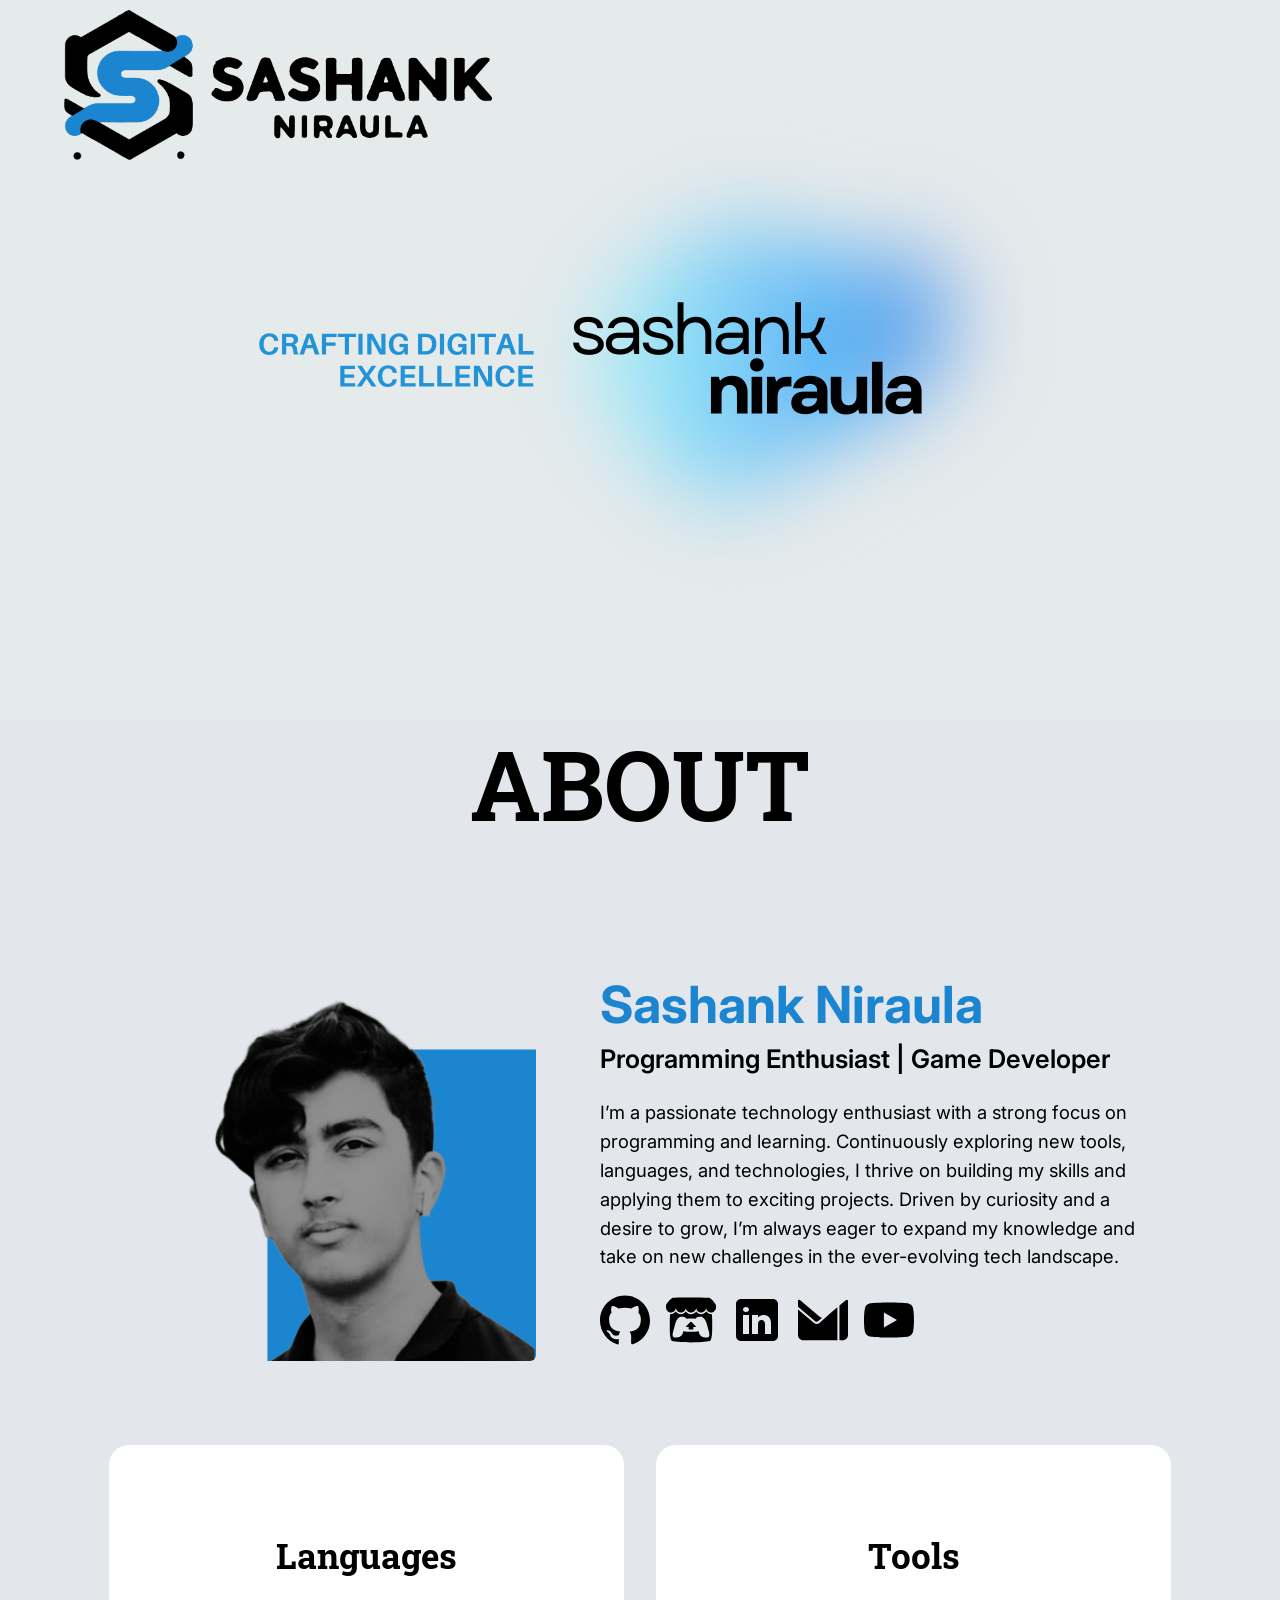
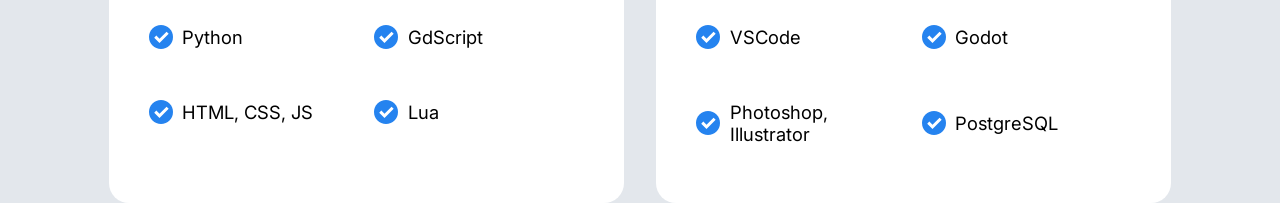
<file: index.html>
<!DOCTYPE html>
<html lang="en">
   <head>
      <meta charset="UTF-8" />
      <meta name="viewport" content="width=device-width, initial-scale=1.0" />
      <title>Haude Portfolio</title>
      <meta name="description" content="Portfolio of Sashank Niraula — programming enthusiast and game developer." />
      <link rel="stylesheet" href="style.css" />
   </head>
   <body>
      <!-- Hero Section Starting Here:-->
      <section id="hero-section">
         <img src="assets/images/banner.png" alt="Crafting Digital Excellence with Sashank Niraula" id="banner" />

         <nav class="nav-bar">
            <div class="logo">
               <a href="index.html"><img src="assets/images/logo.png" alt="Sashank Niraula" /></a>
            </div>

            <!-- <ul class="nav-links">
               <li><a href="#about" class="nav-item">About</a></li>
               <li><a href="#projects" class="nav-item">Projects</a></li>
               <li><a href="#contact" class="nav-item">Contact</a></li>
            </ul> -->
         </nav>
      </section>

      <!-- About Section Starting Here:-->
      <section id="about">
         <div class="about-container">
            <!-- ABOUT TITLE -->
            <div class="title-text">
               <h2 class="title-about">ABOUT</h2>
            </div>

            <div class="top-about">
               <div class="profile-photo">
                  <img src="assets/images/profile.png" alt="Image of Sashank Niraula" />
               </div>

               <div class="introduction">
                  <h3 class="introduction-name">Sashank Niraula</h3>
                  <h4 class="introduction-title">Programming Enthusiast | Game Developer</h4>

                  <p class="introduction-summary">
                     I’m a passionate technology enthusiast with a strong focus on programming and learning.
                     Continuously exploring new tools, languages, and technologies, I thrive on building my skills and
                     applying them to exciting projects. Driven by curiosity and a desire to grow, I’m always eager to
                     expand my knowledge and take on new challenges in the ever-evolving tech landscape.
                  </p>

                  <ul class="social-links">
                     <li>
                        <a href="http://github.com/thehaudedai/" class="social-icon">
                           <img src="assets/icons/github.svg" alt="Github" />
                        </a>
                     </li>
                     <li>
                        <a href="https://thehaudedai.itch.io/" class="social-icon">
                           <img src="assets/icons/itchio.svg" alt="Itch.io" />
                        </a>
                     </li>
                     <li>
                        <a href="https://www.linkedin.com/in/thehaudedai/" class="social-icon">
                           <img src="assets/icons/linkedin.svg" alt="LinkedIn" />
                        </a>
                     </li>
                     <li>
                        <a href="mailto:haudedai@proton.me" class="social-icon">
                           <img src="assets/icons/protonmail.svg" alt="Mail" />
                        </a>
                     </li>
                     <li>
                        <a href="https://www.youtube.com/@thehaudedai" class="social-icon">
                           <img src="assets/icons/youtube.svg" alt="YouTube" />
                        </a>
                     </li>
                  </ul>
               </div>
            </div>

            <div class="bottom-about">
               <div class="skill-info">
                  <h4 class="skill-info-title">Languages</h4>
                  <ul class="skill-info-lists">
                     <li class="skill-info-item">
                        <img src="assets/ui_images/tick.svg" alt="Completed" class="tick-mark" />
                        <p class="skill-info-item-name">Python</p>
                     </li>
                     <li class="skill-info-item">
                        <img src="assets/ui_images/tick.svg" alt="Completed" class="tick-mark" />
                        <p class="skill-info-item-name">GdScript</p>
                     </li>
                     <li class="skill-info-item">
                        <img src="assets/ui_images/tick.svg" alt="Completed" class="tick-mark" />
                        <p class="skill-info-item-name">HTML, CSS, JS</p>
                     </li>
                     <li class="skill-info-item">
                        <img src="assets/ui_images/tick.svg" alt="Completed" class="tick-mark" />
                        <p class="skill-info-item-name">Lua</p>
                     </li>
                  </ul>
               </div>

               <div class="skill-info">
                  <h4 class="skill-info-title">Tools</h4>
                  <ul class="skill-info-lists">
                     <li class="skill-info-item">
                        <img src="assets/ui_images/tick.svg" alt="Completed" class="tick-mark" />
                        <p class="skill-info-item-name">VSCode</p>
                     </li>
                     <li class="skill-info-item">
                        <img src="assets/ui_images/tick.svg" alt="Completed" class="tick-mark" />
                        <p class="skill-info-item-name">Godot</p>
                     </li>
                     <li class="skill-info-item">
                        <img src="assets/ui_images/tick.svg" alt="Completed" class="tick-mark" />
                        <p class="skill-info-item-name">Photoshop, Illustrator</p>
                     </li>
                     <li class="skill-info-item">
                        <img src="assets/ui_images/tick.svg" alt="Completed" class="tick-mark" />
                        <p class="skill-info-item-name">PostgreSQL</p>
                     </li>
                  </ul>
               </div>
            </div>
         </div>
      </section>

      <!-- Project Section Starting Here:-->
   </body>
</html>
</file>
<file: style.css>
@import url('https://fonts.googleapis.com/css2?family=Inter:ital,opsz,wght@0,14..32,100..900;1,14..32,100..900&display=swap');

@import url('https://fonts.googleapis.com/css2?family=Roboto+Slab:wght@100..900&display=swap');




body{
    padding: 0;
    margin: 0;
}
/* section{
    margin-left: 50px;
} */
#hero-section{
    position: relative;
    margin: 0;
    padding: 0;
}

.nav-bar{
    position: absolute;
    top: 0;
    left: 0;
    height: auto;
    margin-left: 5vw;
    margin-right: 5vw;
    margin-top: 10px;
    width: 90vw;
    display: inline-flex;
    justify-content:space-between;
    align-items: center;
}

.logo img{
    height: 150px;
}

#banner{
    display: block;
    width: 100%;
    height: auto;
}

.nav-item{
    font-family: "Inter", sans-serif;
    font-weight: bold;
    font-size: 2rem;
    color: #1B85D0;
    text-decoration: none;
    vertical-align: middle;
}

.nav-links li{
    list-style-type: none;
    padding: 0;
    padding-right: 1rem;
    padding-left: 1rem;
    marker: 0;
    display: inline-flex;
}

#about {
    width: 100%;
    display: flex;
    justify-content: center;
    background-color: #e3e7ec;
}

.about-container {
    width: 85%;
    max-width: 1300px;
    display: flex;
    flex-direction: column;
    gap: 5rem;
    margin: auto;
}


.title-text {
    text-align: center;
}

.title-about {
    font-family: "Roboto Slab", serif;
    font-size: 6rem;
    margin: 0;
}

.top-about {
    display: flex;
    align-items: flex-end;
    justify-content: center;
    gap: 4rem;
}

.profile-photo img {
    width: 400px;
    max-width: 40vw;
    border-radius: 6px;
    object-fit: cover;
}

.introduction {
    width: 50%;
}

.introduction-name {
    font-family: "Inter", sans-serif;
    font-size: 3.2rem;
    font-weight: 700;
    color: #1B85D0;
    margin: 0;
}

.introduction-title {
    font-family: "Inter", sans-serif;
    font-size: 1.6rem;
    font-weight: 600;
    margin: 0.5rem 0 1.5rem;
}

.introduction-summary {
    font-family: "Inter", sans-serif;
    font-size: 1.15rem;
    line-height: 1.8rem;
}

.social-links {
    display: flex;
    gap: 1rem;
    padding: 0;
    margin-top: 1.5rem;
}

.social-links li {
    list-style: none;
}

.social-links img {
    width: 50px;
}


.bottom-about {
    display: flex;
    justify-content: center;
    gap: 2rem;
}

.skill-info {
    width: 40%;
    background: white;
    padding: 2.5rem;
    border-radius: 20px;
    display: flex;
    flex-direction: column;
    align-items: center;
}

.skill-info-title {
    font-family: "Roboto Slab", serif;
    font-size: 2.2rem;
    margin-bottom: 1.8rem;
    text-align: center;
}


.skill-info-lists {
    width: 100%;
    display: grid;
    grid-template-columns: repeat(2, 1fr);
    row-gap: 1rem;
    column-gap: 1rem;
    padding: 0;
    margin: 0;
    list-style: none;
}

.skill-info-item {
    display: flex;
    align-items: center;
    gap: 0.6rem;
}

.tick-mark {
    width: 24px;
}

.skill-info-item-name {
    font-family: "Inter", sans-serif;
    font-size: 1.15rem;
}
</file>
